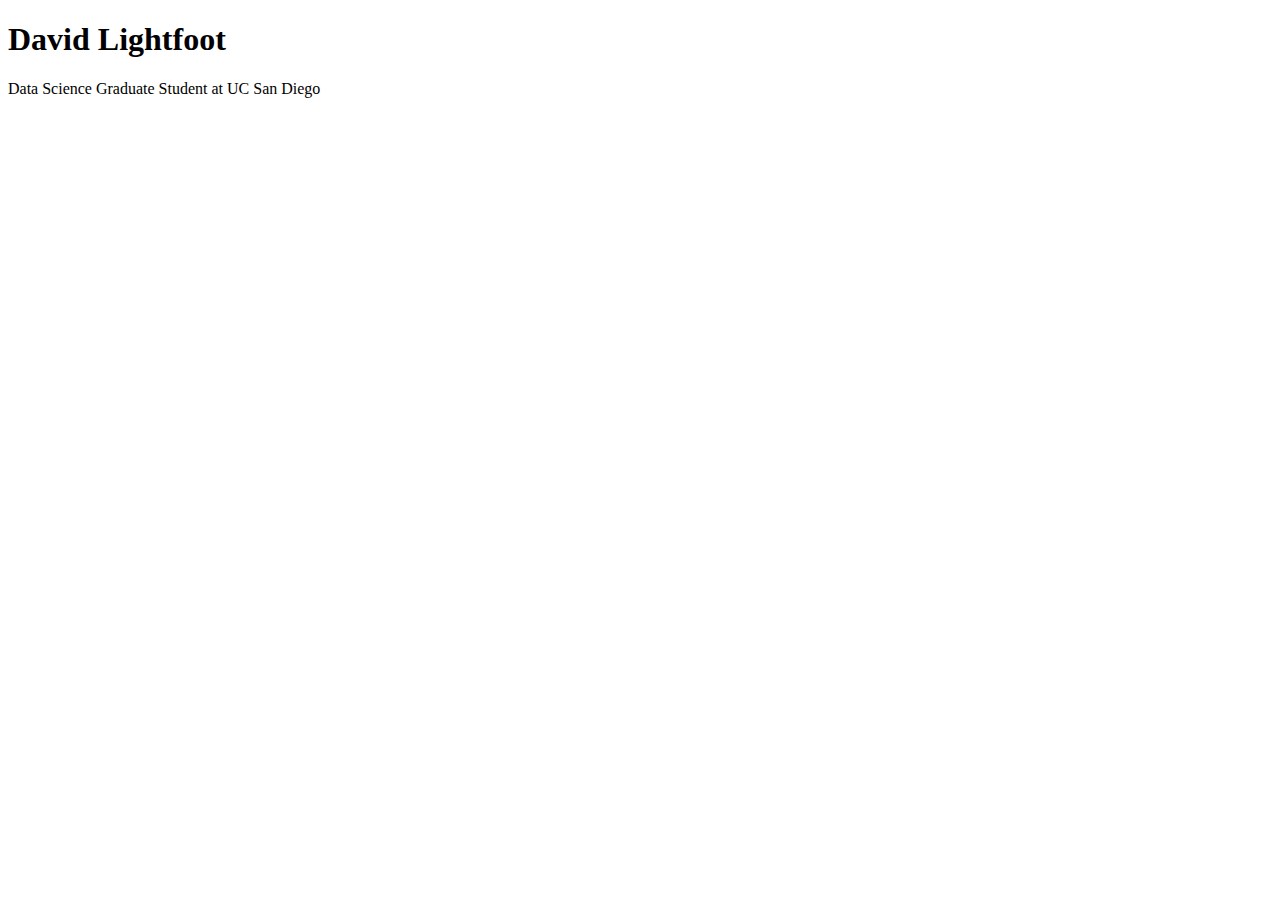
<file: index.html>
<!DOCTYPE html>
<html lang="en">
<head>
    <meta charset="UTF-8">
    <meta name="viewport" content="width=device-width, initial-scale=1.0">
    <title>David Lightfoot: Personal site and portfolio</title>
</head>
<body>
    <h1>David Lightfoot</h1>
    <p>Data Science Graduate Student at UC San Diego</p>
</body>
</html>
</file>
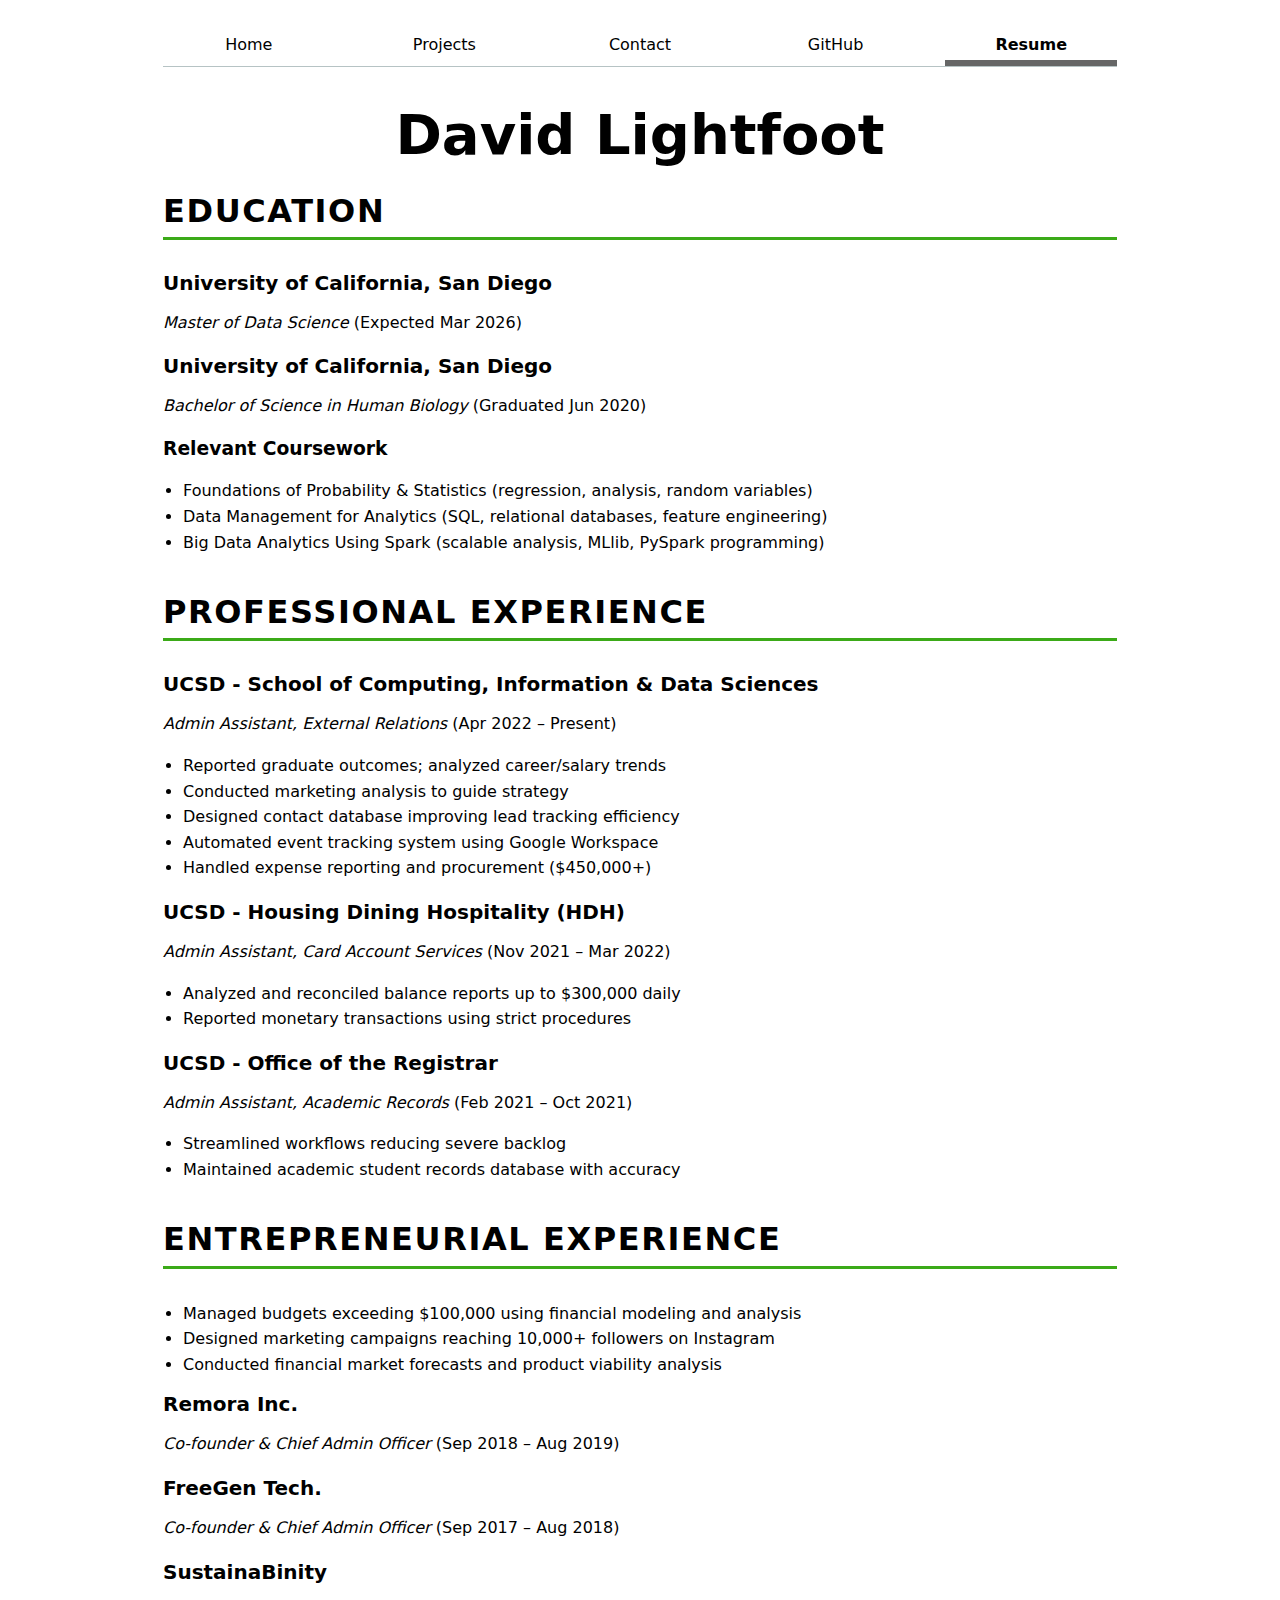
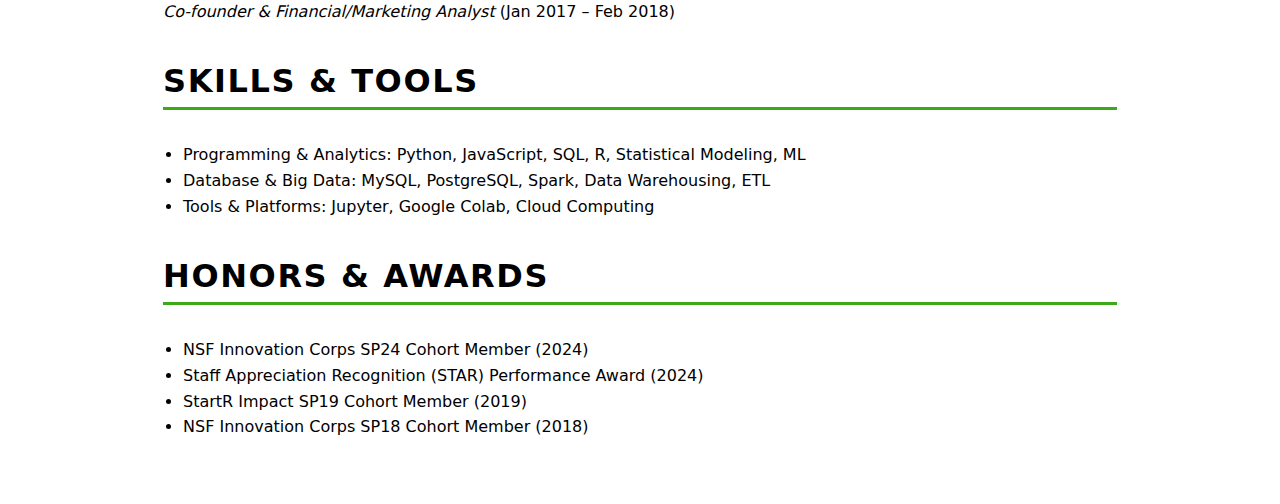
<file: resume/index.html>
<!DOCTYPE html>
<html lang="en">
<head>
  <meta charset="UTF-8" />
  <meta name="viewport" content="width=device-width, initial-scale=1.0"/>
  <title>Resume - David Lightfoot</title>
  <link rel="stylesheet" href="../style.css" />
</head>
<body>
  <nav>
    <a href="../index.html">Home</a>
    <a href="../projects/index.html">Projects</a>
    <a href="../contact/index.html">Contact</a>
    <a href="https://github.com/d-lightfoot" target="_blank">GitHub</a>
    <a href="index.html" class="current">Resume</a>
  </nav>

  <header>
    <h1>David Lightfoot</h1>
  </header>

  <section>
    <header><h2>EDUCATION</h2></header>
    <article>
      <h3>University of California, San Diego</h3>
      <p><em>Master of Data Science </em> (Expected <time datetime="2026-03">Mar 2026</time>)</p>
    </article>
    <article>
      <h3>University of California, San Diego</h3>
      <p><em>Bachelor of Science in Human Biology</em> (Graduated <time datetime="2020-06">Jun 2020</time>)</p>
    </article>
    <h3>Relevant Coursework</h3>
    <ul>
      <li>Foundations of Probability & Statistics (regression, analysis, random variables)</li>
      <li>Data Management for Analytics (SQL, relational databases, feature engineering)</li>
      <li>Big Data Analytics Using Spark (scalable analysis, MLlib, PySpark programming)</li>
    </ul>
  </section>

  <section>
    <header><h2>PROFESSIONAL EXPERIENCE</h2></header>
    
    <article>
      <h3>UCSD - School of Computing, Information & Data Sciences</h3>
      <p><em>Admin Assistant, External Relations</em> 
         (<time datetime="2022-04">Apr 2022</time> – Present)</p>
      <ul>
        <li>Reported graduate outcomes; analyzed career/salary trends</li>
        <li>Conducted marketing analysis to guide strategy</li>
        <li>Designed contact database improving lead tracking efficiency</li>
        <li>Automated event tracking system using Google Workspace</li>
        <li>Handled expense reporting and procurement ($450,000+)</li>
      </ul>
    </article>

    <article>
      <h3>UCSD - Housing Dining Hospitality (HDH)</h3>
      <p><em>Admin Assistant, Card Account Services</em> 
         (<time datetime="2021-11">Nov 2021</time> – <time datetime="2022-03">Mar 2022</time>)</p>
      <ul>
        <li>Analyzed and reconciled balance reports up to $300,000 daily</li>
        <li>Reported monetary transactions using strict procedures</li>
      </ul>
    </article>

    <article>
      <h3>UCSD - Office of the Registrar</h3>
      <p><em>Admin Assistant, Academic Records</em> 
         (<time datetime="2021-02">Feb 2021</time> – <time datetime="2021-10">Oct 2021</time>)</p>
      <ul>
        <li>Streamlined workflows reducing severe backlog</li>
        <li>Maintained academic student records database with accuracy</li>
      </ul>
    </article>
  </section>

  <section>
    <header><h2>ENTREPRENEURIAL EXPERIENCE</h2></header>

    <ul>
      <li>Managed budgets exceeding $100,000 using financial modeling and analysis</li>
      <li>Designed marketing campaigns reaching 10,000+ followers on Instagram</li>
      <li>Conducted financial market forecasts and product viability analysis</li>
    </ul>

    <article>
      <h3>Remora Inc.</h3>
      <p><em>Co-founder & Chief Admin Officer</em> 
         (<time datetime="2018-09">Sep 2018</time> – <time datetime="2019-08">Aug 2019</time>)</p>
    </article>

    <article>
      <h3>FreeGen Tech.</h3>
      <p><em>Co-founder & Chief Admin Officer</em> 
         (<time datetime="2017-09">Sep 2017</time> – <time datetime="2018-08">Aug 2018</time>)</p>
    </article>

    <article>
      <h3>SustainaBinity</h3>
      <p><em>Co-founder & Financial/Marketing Analyst</em> 
         (<time datetime="2017-01">Jan 2017</time> – <time datetime="2018-02">Feb 2018</time>)</p>
    </article>
  </section>

  <section>
    <header><h2>SKILLS & TOOLS</h2></header>
    <ul>
      <li>Programming & Analytics: Python, JavaScript, SQL, R, Statistical Modeling, ML</li>
      <li>Database & Big Data: MySQL, PostgreSQL, Spark, Data Warehousing, ETL</li>
      <li>Tools & Platforms: Jupyter, Google Colab, Cloud Computing</li>
    </ul>
  </section>

  <section>
    <header><h2>HONORS & AWARDS</h2></header>
    <ul>
      <li>NSF Innovation Corps SP24 Cohort Member (2024)</li>
      <li>Staff Appreciation Recognition (STAR) Performance Award (2024)</li>
      <li>StartR Impact SP19 Cohort Member (2019)</li>
      <li>NSF Innovation Corps SP18 Cohort Member (2018)</li>
    </ul>
  </section>
</body>
</html>
</file>
<file: style.css>
:root {
  --color-accent: oklch(65% 50% 140);
  --border-color: oklch(50% 10% 200 / 40%);
  color-scheme: light dark;
}

html {
  accent-color: var(--color-accent);
}

body {
  font-family: system-ui, -apple-system, BlinkMacSystemFont, "Segoe UI", Roboto, Oxygen,
    Ubuntu, Cantarell, "Open Sans", "Helvetica Neue", sans-serif;
  font-size: 100%;
  line-height: 1.6;
  max-width: 100ch;
  margin-inline: max(1em, (100% - 100ch) / 2);
  padding: 1em 2em;
}

h1 {
  font-size: 400%;
  line-height: 1.1;
  text-wrap: balance;
  font-weight: 700;
}

h2, h3, h4, h5, h6 {
  line-height: 1.1;
  text-wrap: balance;
  margin-top: 0;
}

nav {
  display: flex;
  margin-bottom: 1em;
  border-bottom: 1px solid var(--border-color);
  flex-wrap: wrap;
  justify-content: center;
  gap: 1.5em;
}

nav > a {
  flex: 1;
  text-align: center;
  text-decoration: none;
  color: inherit;
  padding: 0.5em;
  border-bottom: 0 solid transparent;
  transition: background-color 0.3s ease, border-bottom-color 0.3s ease;
}

nav > a:hover {
  border-bottom: 0.4em solid var(--color-accent);
  background-color: color-mix(in oklch, var(--color-accent), canvas 85%);
}

nav > a.current {
  border-bottom: 0.4em solid #666;
  padding-bottom: 0.1em;
  font-weight: 600;
}

form {
  display: grid;
  grid-template-columns: auto 1fr;
  gap: 1em;
}

label {
  text-align: right;
  padding-right: 1em;
}

input,
textarea,
select {
  font: inherit;
  padding: 0.5em;
  border: 1px solid #ccc;
  border-radius: 4px;
  box-sizing: border-box;
  width: 100%;
  display: block;
}

button {
  grid-column: 1 / -1;
  padding: 0.5em 1em;
  font: inherit;
  background-color: var(--color-accent);
  color: white;
  border: none;
  border-radius: 4px;
  cursor: pointer;
  margin-top: 1em;
}

.projects {
  display: grid;
  grid-template-columns: repeat(auto-fill, minmax(15em, 1fr));
  gap: 1em;
}

.projects > article {
  display: grid;
  grid-template-rows: subgrid;
  grid-row: span 4;
  padding: 1em;
  border: 1px solid var(--border-color);
  border-radius: 0.5em;
  background: light-dark(white, rgb(28, 28, 28));
}

.projects h2 {
  margin: 0;
}

.projects .year {
  font-family: Baskerville, serif;
  font-variant-numeric: oldstyle-nums;
  color: #999;
  margin: 0;
}

header h1 {
  font-size: 3.5rem;
  margin-bottom: 0.5em;
  font-weight: 700;
  text-align: center;
}

section {
  margin-bottom: 2.5em;
}

section > header h2 {
  font-size: 2rem;
  border-bottom: 3px solid var(--color-accent);
  padding-bottom: 0.25em;
  margin-bottom: 1em;
  font-weight: 600;
  text-transform: uppercase;
  letter-spacing: 0.05em;
}

article {
  margin-bottom: 1.25em;
}

article h3 {
  margin: 0 0 0.25em 0;
  font-weight: 600;
  font-size: 1.25rem;
}

article p em {
  font-style: italic;
  font-weight: 500;
}

ul {
  margin: 0.5em 0 1em 1.25em;
  padding: 0;
  list-style-type: disc;
}

.color-scheme {
  position: absolute;
  top: 1rem;
  right: 1rem;
  font-size: 80%;
}

#profile-stats dl {
  display: grid;
  grid-template-columns: repeat(4, 1fr);
  gap: 0.5em;
  text-align: center;
}

#profile-stats dt {
  grid-row: 1;
  font-weight: 600;
}

#profile-stats dd {
  grid-row: 2;
  margin: 0;
  font-size: 1.5em;
  color: var(--color-accent);
}

#projects-pie-plot {
  max-width: 20em;
  margin-block: 2em;
  overflow: visible;
}

#projects-pie-plot path {
  cursor: pointer;
  transition: 300ms;
}

#projects-pie-plot:has(path:hover) path:not(:hover) {
  opacity: 0.5;
}

.container {
  display: flex;
  gap: 2em;
  align-items: start;
}

.legend {
  flex: 1;
  display: grid;
  grid-template-columns: repeat(auto-fill, minmax(9em, 1fr));
  gap: 1em;
  list-style: none;
  padding: 1em;
  margin: 2em 0;
  border: 1px solid var(--border-color);
  border-radius: 0.5em;
}

.legend-item {
  display: flex;
  align-items: center;
  gap: 0.5em;
}

.legend .swatch {
  display: inline-block;
  width: 1em;
  height: 1em;
  background-color: var(--color);
  border-radius: 0.25em;
}

.selected {
  --color: oklch(60% 45% 0) !important;
}

.selected:is(path) {
  fill: var(--color);
}

#stats {
  display: grid;
  grid-template-columns: repeat(6, 1fr);
  gap: 1em;
  text-align: center;
  margin: 2em 0;
}

#stats div {
  display: flex;
  flex-direction: column;
}

#stats dt {
  font-size: 0.75em;
  text-transform: uppercase;
  letter-spacing: 0.05em;
  color: #666;
  font-weight: 600;
  margin-bottom: 0.5em;
}

#stats dd {
  font-size: 2em;
  font-weight: 300;
  margin: 0;
  color: var(--color-accent);
}

.stats {
  display: grid;
  grid-template-columns: auto 1fr;
  gap: 0.5em 1em;
  margin: 2em 0;
}

.stats dt {
  font-weight: 600;
  text-align: right;
}

.stats dd {
  margin: 0;
  color: var(--color-accent);
}

.gridlines {
  stroke: #ccc;
  stroke-opacity: 0.3;
}

.gridlines .domain {
  display: none;
}

dl.info {
  display: grid;
  grid-template-columns: auto 1fr;
  gap: 0.5em 1em;
  margin: 0;
  transition-duration: 500ms;
  transition-property: opacity, visibility;
}

dl.info dt {
  font-weight: 600;
  text-align: right;
  opacity: 0.7;
}

dl.info dd {
  margin: 0;
}

dl.info[hidden]:not(:hover, :focus-within) {
  opacity: 0;
  visibility: hidden;
}

.tooltip {
  position: fixed;
  top: 1em;
  left: 1em;
  background-color: rgba(40, 40, 40, 0.95);
  box-shadow: 0 4px 6px rgba(0, 0, 0, 0.1);
  border-radius: 0.5em;
  padding: 1em;
  backdrop-filter: blur(10px);
  color: white;
}

circle {
  transition: 200ms;
  transform-origin: center;
  transform-box: fill-box;
  
  @starting-style {
    r: 0;
  }
}

circle:hover {
  transform: scale(1.5);
}

@keyframes marching-ants {
  to {
    stroke-dashoffset: -8;
  }
}

.selection {
  fill-opacity: 0.1;
  stroke: black;
  stroke-opacity: 0.7;
  stroke-dasharray: 5 3;
  animation: marching-ants 2s linear infinite;
}

circle.selected {
  fill: #ff6b6b;
}

.projects h2 a {
  color: inherit;
  text-decoration: none;
  transition: color 0.3s ease;
}

.projects h2 a:hover {
  color: var(--color-accent);
  text-decoration: underline;
}

.projects img {
  width: 100%;
  height: auto;
  object-fit: cover;
  border-radius: 0.25em;
}

#scrolly-1, #scrolly-2 {
  position: relative;
  display: flex;
  gap: 1rem;
  margin-bottom: 4rem;
}

#scrolly-1 > *, #scrolly-2 > * {
  flex: 1;
}

#scatter-story, #file-story {
  position: relative;
}

#scatter-plot, #file-plot {
  position: sticky;
  top: 1rem;
  align-self: flex-start;
}

.step {
  margin: 0;
  padding: 0;
}

.step p {
  margin: 0 0 1.5em 0;
  line-height: 1.6;
}

.step:last-child p {
  margin-bottom: 80vh;
}

#files {
  display: grid;
  grid-template-columns: 1fr 4fr;
  gap: 1em;
}

#files > div {
  grid-column: 1 / -1;
  display: grid;
  grid-template-columns: subgrid;
}

#files dt {
  grid-column: 1;
}

#files dd {
  grid-column: 2;
  display: flex;
  flex-wrap: wrap;
  align-items: start;
  align-content: start;
  gap: 0.15em;
  padding-top: 0.6em;
  margin-left: 0;
}

.loc {
  display: flex;
  width: 0.5em;
  aspect-ratio: 1;
  background: var(--color);
  border-radius: 50%;
}

@media (max-width: 600px) {
  body {
    max-width: 100%;
    padding: 1em;
  }
}
</file>
